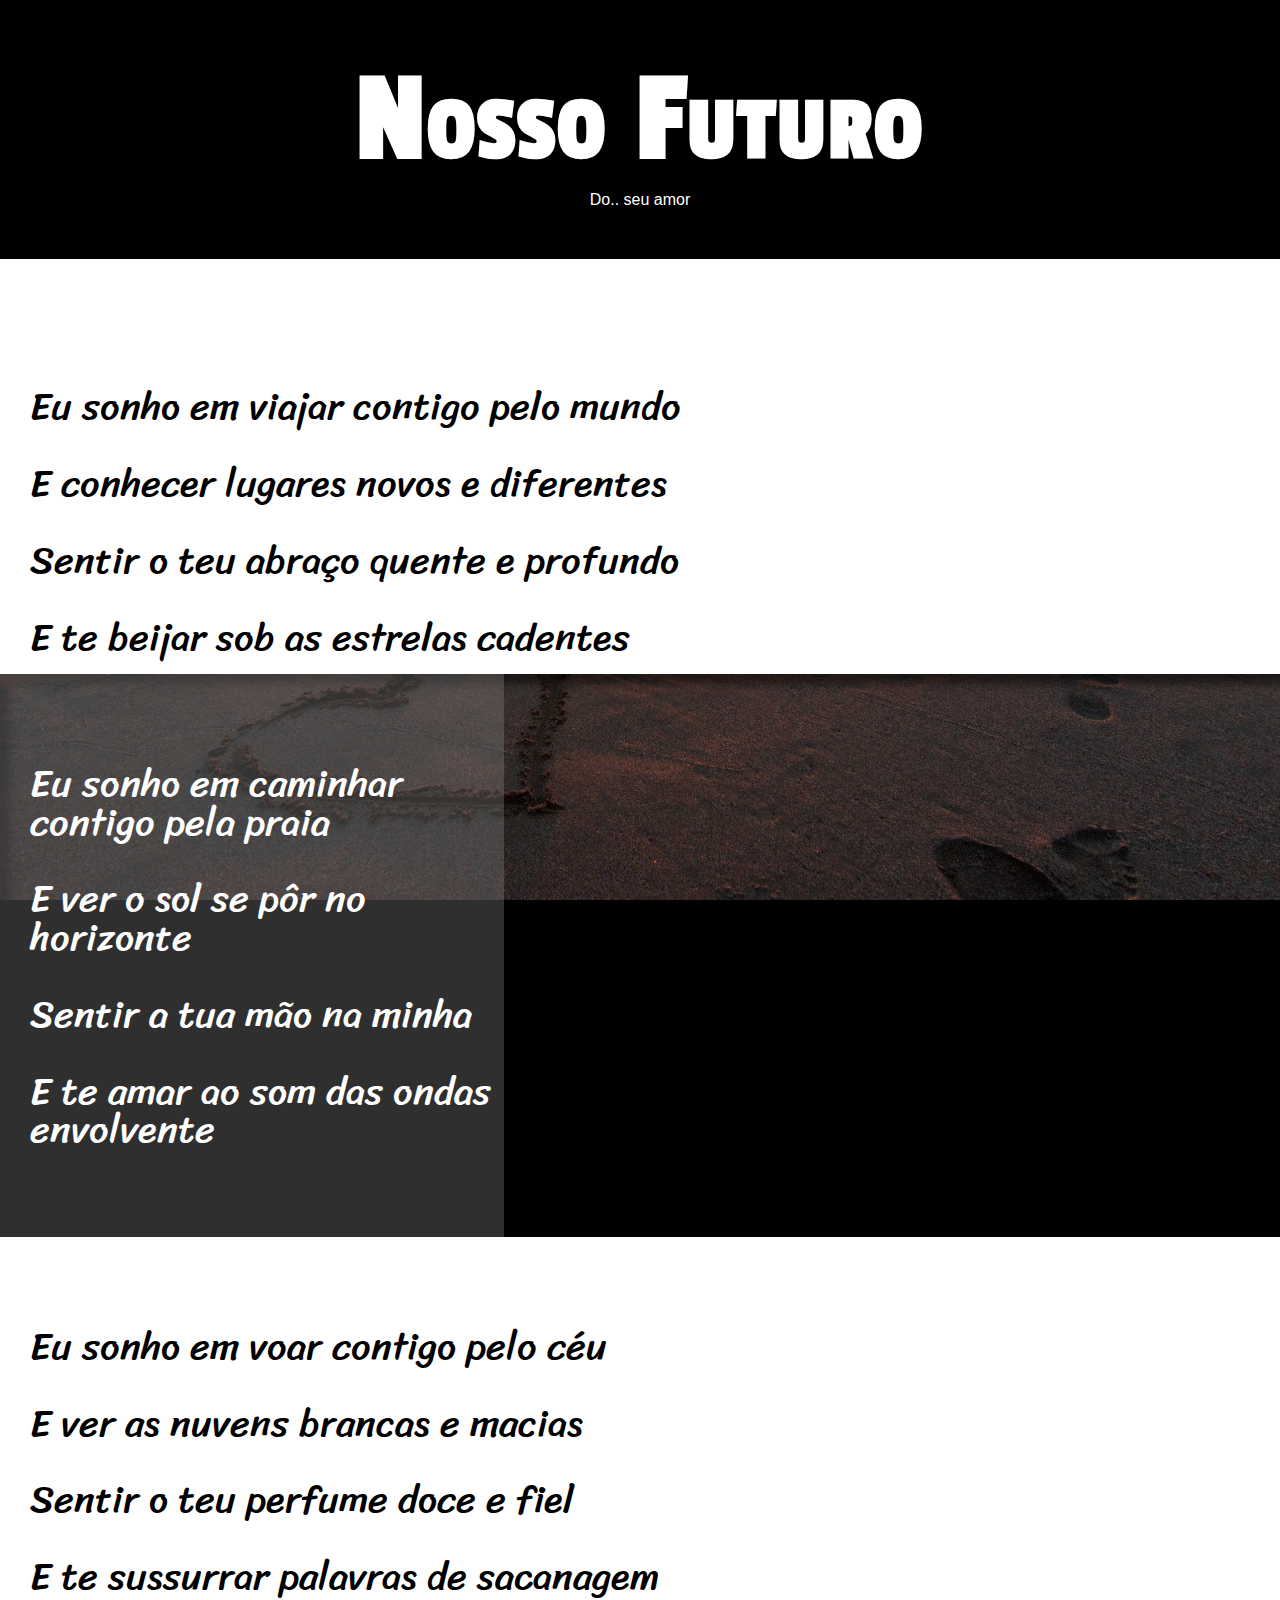
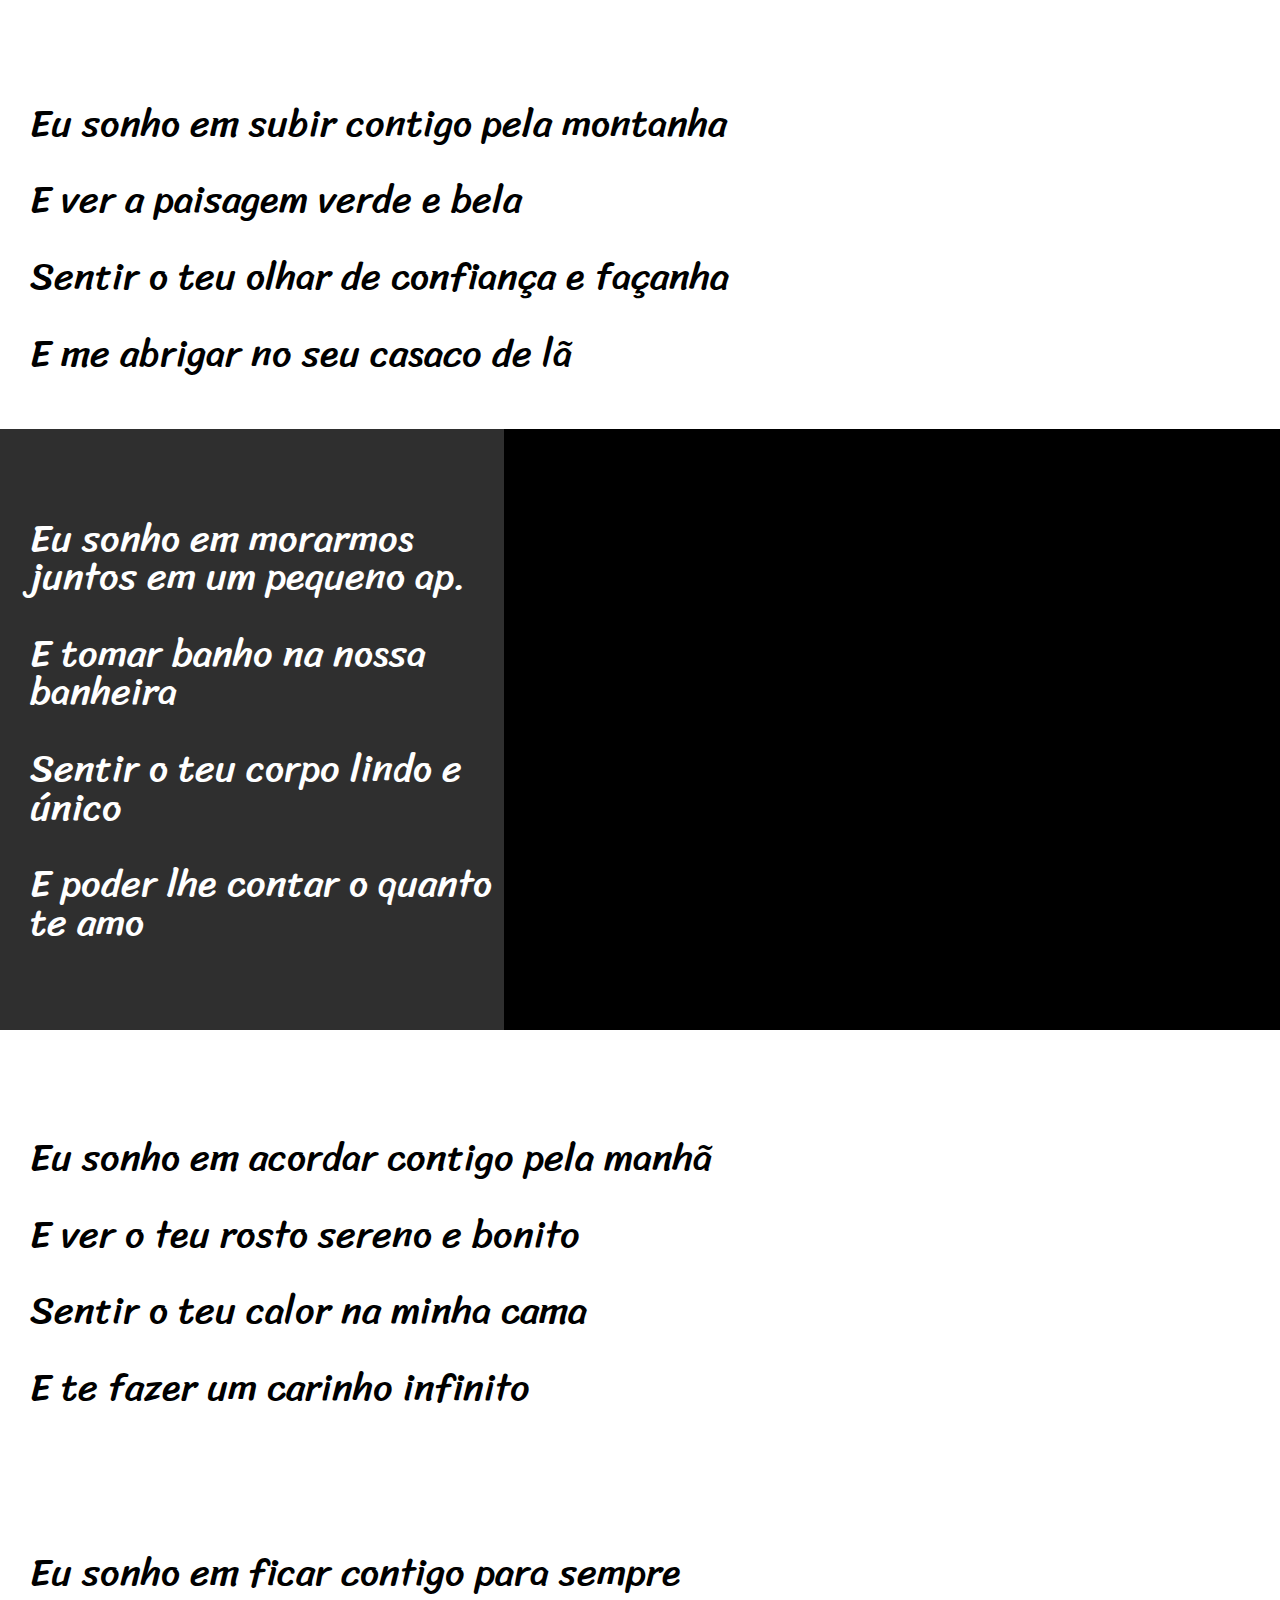
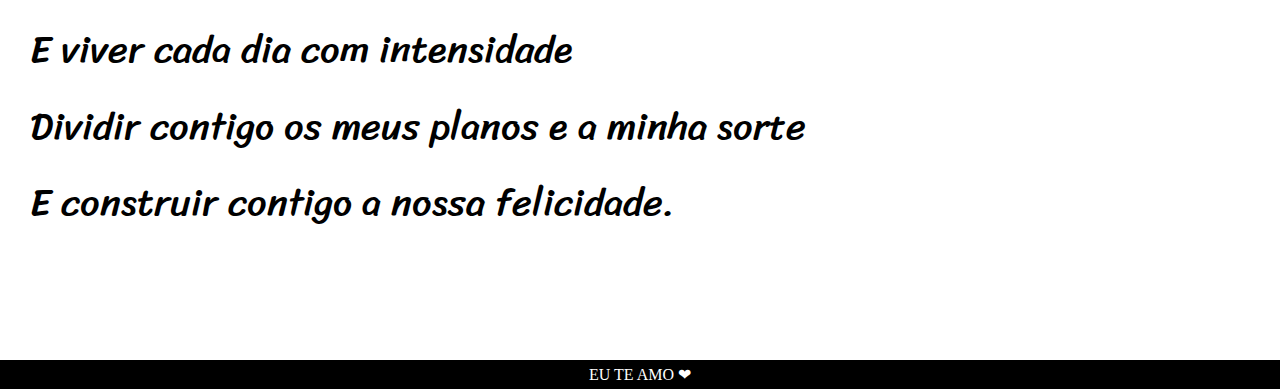
<file: index.html>
<!DOCTYPE html>
<html lang="pt-br">
<head>
    <meta charset="UTF-8">
    <meta http-equiv="X-UA-Compatible" content="IE=edge">
    <meta name="viewport" content="width=device-width, initial-scale=1.0">
    <title>Poema</title>
    <link rel="stylesheet" href="style.css">
</head>
<body>
    <header>
        <h1>Nosso Futuro</h1>
        <p>Do.. seu amor</p>
    </header>

    <section class="normal">
        <pre>
            
            Eu sonho em viajar contigo pelo mundo <br>
            E conhecer lugares novos e diferentes <br>
            Sentir o teu abraço quente e profundo <br>
            E te beijar sob as estrelas cadentes
        </pre>
    </section>
   <br>
    <section class="image" id="image1">
        <pre>
            Eu sonho em caminhar contigo pela praia <br>
            E ver o sol se pôr no horizonte <br>
            Sentir a tua mão na minha <br>
            E te amar ao som das ondas envolvente <br>
        </pre>
    </section>

    <section class="normal">
        
        <pre>
            Eu sonho em voar contigo pelo céu <br>
            E ver as nuvens brancas e macias <br>
            Sentir o teu perfume doce e fiel <br>
            E te sussurrar palavras de sacanagem
        </pre>
<br>
        <pre>
            Eu sonho em subir contigo pela montanha <br>
            E ver a paisagem verde e bela <br>
            Sentir o teu olhar de confiança e façanha <br>
            E me abrigar no seu casaco de lã <br>
        </pre>
        
    </section> 
    <br>

    <section class="image" id="image2">
        <pre>
            Eu sonho em morarmos juntos em um pequeno ap.<br>
            E tomar banho na nossa banheira <br>
            Sentir o teu corpo lindo e único <br>
            E poder lhe contar o quanto te amo  <br>
        </pre>
    </section>

    <br>

    <section class="normal">
        
        <pre>
            Eu sonho em acordar contigo pela manhã <br>
            E ver o teu rosto sereno e bonito <br>
            Sentir o teu calor na minha cama <br>
            E te fazer um carinho infinito <br>
        </pre>
        <br>
        <pre>
            Eu sonho em ficar contigo para sempre <br>
            E viver cada dia com intensidade <br>
            Dividir contigo os meus planos e a minha sorte  <br>
            E construir contigo a nossa felicidade. <br>
        </pre>
        
    </section>

    <footer>
        <p>EU TE AMO &#x2764;</p>
    </footer>
</body>
</html>
</file>
<file: style.css>
@charset "UTF-8";

@font-face {
    font-family:'Sriracha';
    src: url(fonts/Sriracha-Regular.ttf);
}
@font-face {
    font-family: 'Passion-one';
    src: url(fonts/PassionOne-Regular.ttf);
}

*{
    padding: 0%;
    margin: 0%;
}
html, body{
    min-height: 100vh;
}

header{
    background-color: black;
    color: white;
    text-align: center;
   
}

header h1{
    font-variant: small-caps;
    padding-top: 50px;
    font-family: 'Passion-one',cursive;
    font-size: 10vw;
    letter-spacing: 2px;
    
}
header p{
    padding-bottom: 50px;
    font-family: Verdana, Geneva, Tahoma, sans-serif;
}
header p a{
    text-decoration: none;
    color: white;
    font-weight: bold;
}
header p a:hover{
    text-decoration: underline white 1.5px;
}



    

footer{
    background-color: black;
    color: white;
    text-align: center;
    padding: 5px;
    margin-top: 100px;
}
.normal{
    background-color: white;
    

}
.image{
    background-color: rgb(34, 32, 32);
    color: white;
    box-shadow: inset 10px 10px 10px rgba(0, 0, 0, 0.538);
    
}
#image1{
    background: black url(images/foto.jpg) center center / cover no-repeat fixed;
    
}
#image2{
    
    background: black url(images/img_3109-1024x677-7b8bc6d0.jpg) center center / cover no-repeat fixed;
    
}
.image > pre{
    background-color: rgba(128, 128, 128, 0.368);
    width: 37vw;
    
    padding-bottom: 50px; 

}
section pre{
    padding-top: 10vh;
    padding-bottom: auto;
    padding-left: 30px;
    white-space: pre-line;
    font-family: 'Sriracha', cursive;
    line-height: 1.0em;
    font-size: 3vw;
}
</file>
